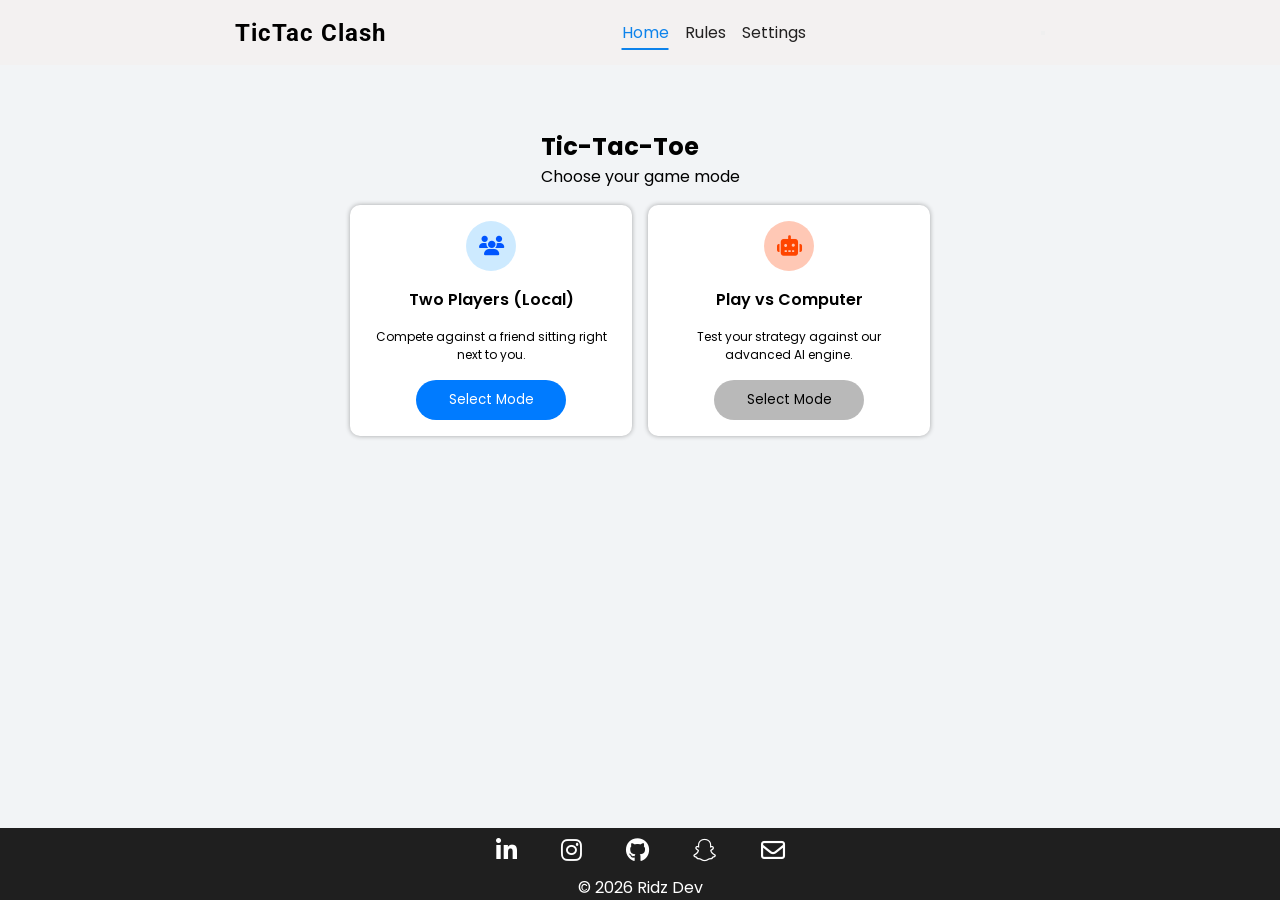
<file: index.html>
<!DOCTYPE html>
<html lang="en">
<head>
    <meta charset="UTF-8">
    <meta name="viewport" content="width=device-width, initial-scale=1.0">
    <title>TicTac Clash</title>
    <link rel="stylesheet" href="styles.css">
<link href="https://fonts.googleapis.com/css2?family=Poppins:ital,wght@0,100;0,200;0,300;0,400;0,500;0,600;0,700;0,800;0,900;1,100;1,200;1,300;1,400;1,500;1,600;1,700;1,800;1,900&family=Roboto:ital,wght@0,100..900;1,100..900&display=swap" rel="stylesheet">
<link rel="stylesheet" href="https://cdnjs.cloudflare.com/ajax/libs/font-awesome/6.5.0/css/all.min.css">
<link rel="shortcut icon" href="LOGO.png" type="image/x-icon">
</head>
<body>

    <header>
        <div class="logo">TicTac Clash</div>
        <div class="subb">
            <a href="#" class="link activee"onclick="activeLink(this)">Home</a>
            <a href="#" class="link" onclick="activeLink(this)">Rules</a>
            <a href="#" class="link" onclick="activeLink(this)">Settings</a>
        </div>
        <div class="subb">
            <button class="profi"></button>
        </div>

        <div class="menuBar" onclick="toshowMenu()">
            <div class="stroke"></div>
            <div class="stroke"></div>
            <div class="stroke"></div>
        </div>

        <div id="menu">
            <div class="tomove">
            <div class="crossBar" onclick="closeMenu()">
                <div class="bar bOne"></div>
                <div class="bar btwo"></div>
            </div>
            </div>

            <a href="#hero" class="mLinks">Home</a>
            <button class="mLinks linkBtn"onclick="gotoLink(this,'ComputerVsHuman','vsCOm')">Play Against AI</button>
            <button class="mLinks linkBtn"onclick="gotoLink(this,'localGame','partner')">Play With a Friend</button>            
            <a href="#" class="mLinks">Rules</a>
            <a href="#" class="mLinks">Settings</a>

            <div class="userProfile">
                <p class="usericon"><i class="fa-solid fa-user"></i></p>
                <button class="userSign">Sign in</button>
            </div>
        </div>


    </header>
     <main>


    <section class="hero" id="hero">
        <div class="text">
            <h1>Tic-Tac-Toe</h1>
            <p>Choose your game mode</p>
        </div>
        <div class="modes">
            <div class="b-box">
                <button class="profileAva"><i class="fa-solid fa-users"></i></button>
                <p class="Name">Two Players (Local)</p>
                <p class="Des">Compete against a friend sitting right next to you.</p>
                <button class="mode" id="localMode" onclick="getMode(this,'localGame','partner')">Select Mode</button>
            </div>
            <div class="b-box">
                <button class="pCom"><i class="fa-solid fa-robot"></i></button>
                <p class="Name">Play vs Computer</p>
                <p class="Des">Test your strategy against our advanced AI engine.</p>
                <button class="mode mCom" id="AiMode" onclick="getMode(this,'ComputerVsHuman','vsCOm')">Select Mode</button>
            </div>
        </div>
    </section>


    <section class="vsCOm">
        <div class="all" id="ComputerVsHuman">

        
        <div class="heeader">
            <h1>Play vs Computer</h1>
            <p>Configure your digital opponent and battle for the win.</p>
        </div>
        <span class="flex fl1">
            <p class="bFlx">Difficulty Selection</p>
            <p class="bckFlx">LEVEL</p>
        </span>
        <div class="flexbox" >
            <div class="smallBox choosen" onclick="chooseLevel(this)">
                <span class="flex">
                <p class="emmogi"><i class="fa-regular fa-face-smile"></i></p>
                <input type="radio" name="level" id="easy" class="level" checked>
                </span>
                <p class="lvl">Easy</p>
                <p class="decs">Perfect for learning the basics and casual play</p>
            </div>

            <div class="smallBox " onclick="chooseLevel(this)">
                <span class="flex">
                <p class="emmogi"><i class="fa-solid fa-robot"></i></p>
                <input type="radio" name="level" id="easy" class="level">
                </span>
                <p class="lvl">Medium</p>
                <p class="decs">A balanced challege that punishes simple mistakes</p>
            </div>

            <div class="smallBox " onclick="chooseLevel(this)">
                <span class="flex">
                <p class="emmogi"><i class="fa-solid fa-brain"></i></p>
                <input type="radio" name="level" id="easy" class="level">
                </span>
                <p class="lvl">Hard</p>
                <p class="decs">The AI uses Minimax strategy. Nearly unbeatable</p>
            </div>
           
           
        </div>

            <div class="userInfo">
                <p id="inputErro"></p>
                <input type="text" placeholder="choose a nickname" id="userName">
                <button class="submit" onclick="chooseName(this)" id="subBtn">Submit</button>
            </div>

        <div class="whoStars">

            <h1>Who Plays First</h1>
            <div class="vdv">
            <label for="coin">Heads or Tails</label>
            <select name="coin" id="coin">
                <option value="Heads">Heads</option>
                <option value="Tails">Tails</option>
            </select>
            </div>

                <div class="coin" id="coinF">
                    <div class="side heads" id="coinRes">H</div>
                    <div class="side tails">T</div>
              </div>

            <p class="resFlex"><span id="result"></span></p>
            <p ></p>

            <button class="tcoin" onclick="tossCoin()">Toss coin</button>

        </div>


</div>





<div id="CompVsUser">
    <p class="final_result"></p>

    <div class="container">

        <div class="dash-start">
            <p id="gameErro"></p>
        <div class="dashboard">
            <div class="box" onclick="playGame(this)"></div>
            <div class="box" onclick="playGame(this)"></div>
            <div class="box" onclick="playGame(this)"></div>
            <div class="box" onclick="playGame(this)"></div>
            <div class="box" onclick="playGame(this)"></div>
            <div class="box" onclick="playGame(this)"></div>
            <div class="box" onclick="playGame(this)"></div>
            <div class="box" onclick="playGame(this)"></div>
            <div class="box" onclick="playGame(this)"></div>
        </div>
        
        <div class="actionss">
        <button class="startGame" id="startGamee" onclick="startGame(this)">Activate Game</button>
        <button class="startGame again" onclick="resetGame()">Play Again</button>
        </div>

        </div>

        <div class="scoreStar">
            <div class="scoreBoard">
                <h2 class="scorebb">Scoreboard</h2>
                <div class="player userr">
                    <p><i class="fa-solid fa-user"></i> <span id="player-name">Name</span></p>
                    <p class="score" id="userScore">0</p>
                </div>

                <div class="player bott">
                    <p><i class="fa-solid fa-robot"></i> AI</p>
                    <p class="score" id="comScore">0</p>
                </div>

                <div class="drwBoard">
                    <p class="drahead">Draw</p>
                    <p class="drawScore" id="drawScore">0</p>
                </div>

            </div>
            <div class="btnflexx">
            <button class="resetGame newGame" onclick="newGame()"> Start New Game</button>
            <button class="resetGame" onclick="resetScores()"><i class="fa-solid fa-rotate-right"></i> Reset Score</button>
            </div>

        </div>


    </div>
</div>
    </section>

    <section id="localGame" class="partner">

        <p id="textEror"  class="ers"><span id="errorMessage"></p>

        <div class="users">

        <div class="parentDiv">
            <div class="playerDetails">
                <h1>Player 1</h1>
            <div class="playerHideInfo">
                <input type="text" placeholder="choose a nickname" class="Plname" id="player_one">
                <label for="">Select a Symbol</label>
                <select name="" id="player1symbol" class="plSymb">
                    <option value="X">X</option>
                    <option value="O">O</option>
                    <option value="🔥">🔥</option>
                    <option value="❄️">❄️</option>                    
                    <option value="🍆">🍆</option>
                    <option value="🍑">🍑</option>
                    <option value="👨">👨</option>
                    <option value="👩‍🦰">👩‍🦰</option>    
                    <option value="🎭">🎭</option>
                    <option value="😎">😎</option>  
                    <option value="🤣">🤣</option>  
                    <option value="🙈">🙈</option>  
                    <option value="💗">💗</option>  
                    <option value="🤬">🤬</option>  
                    <option value="🤡">🤡</option> 
                    <option value="🥷">🥷</option> 
                    <option value="🤭">🤭</option> 
                    <option value="🤪">🤪</option> 
                    <option value="👻">👻</option> 
                     
                </select>
               </div> 

                <div class="userInfoo">
                    <p id="selectedName1" class="selectedName"></p>
                    <p id="selectedSymbol1" class="selectedSymbo"></p>
                </div>


                <button class="setName setUser1" onclick="setPlayerDetails(this)">Set</button>

               </div> 
               
        </div>

            <h1 class="versus">VS</h1>

<div class="parentDiv">
            <div class="playerDetails">
                <h1>Player 2</h1>
            <div class="playerHideInfo">
                <input type="text" placeholder="choose a nickname" class="Plname" id="player_two">
                <label for="">Select a Symbol</label>
                <select name="" id="player1symbo2" class="plSymb">
                    <option value="O">O</option>
                    <option value="X">X</option>
                    <option value="🔥">🔥</option>
                    <option value="❄️">❄️</option>                    
                    <option value="🍆">🍆</option>
                    <option value="🍑">🍑</option>
                    <option value="👨">👨</option>
                    <option value="👩‍🦰">👩‍🦰</option>    
                    <option value="🎭">🎭</option>
                    <option value="😎">😎</option>  
                    <option value="🤣">🤣</option>  
                    <option value="🙈">🙈</option>  
                    <option value="💗">💗</option>  
                    <option value="🤬">🤬</option>  
                    <option value="🤡">🤡</option> 
                    <option value="🥷">🥷</option> 
                    <option value="🤭">🤭</option> 
                    <option value="🤪">🤪</option> 
                    <option value="👻">👻</option> 
                      
                </select>
               </div> 

                <div class="userInfoo">
                    <p id="selectedName2" class="selectedName"></p>
                    <p id="selectedSymbol2" class="selectedSymbo"></p>
                </div>


                <button class="setName setUser1" onclick="setPlayerDetails(this)">Set</button>

               </div> 
               
        </div>
            
        </div>

        <div class="buttonsTOacttion">
            <button class="startLocalGame Lstart" onclick="localGameStart(this)">Start Match</button>
            <button class="startLocalGame LReset" onclick="LocalGamereset()">Reset Game</button>

        </div>



        <div class="board_score">
            <p class="playerTurn"></p>

        <div class="withStart">

          
        <div class="playersBoard" id="multiplyayer">
            <div class="dash bbod">
                <div class="pBox" onclick="twoPlayerGame(this)"></div>
                <div class="pBox" onclick="twoPlayerGame(this)"></div>
                <div class="pBox" onclick="twoPlayerGame(this)"></div>
                <div class="pBox" onclick="twoPlayerGame(this)"></div>
                <div class="pBox" onclick="twoPlayerGame(this)"></div>
                <div class="pBox" onclick="twoPlayerGame(this)"></div>
                <div class="pBox" onclick="twoPlayerGame(this)"></div>
                <div class="pBox" onclick="twoPlayerGame(this)"></div>
                <div class="pBox" onclick="twoPlayerGame(this)"></div>
            </div>
            <div class="dash scoreB">
                <h1 class="light">Scoreboard</h1>
                <span class="playFlex one1">
                    <p id="player1Name">Name here</p>
                    <p class="player1Score" id="player1Score">0</p>
                </span>
                    <span class="playFlex two2">
                    <p id="player2Name">Name here</p>
                    <p class="player1Score" id="player2Score">0</p>
                </span>

                <div class="ties">
                    <h1>Draw</h1>
                    <p id="numOfties">0</p>
                </div>
            </div>
        </div>
        <div class="gamMeun">
        <button class="resset" onclick="localMatchagain()">Play Again</button>
        <button class="clearScore" onclick="resetScoreL()">Reset Score</button>
        </div>

        </div>  
        </div>

    </section>
     </main>



    <footer>
        <div class="ftlinks">
            <a href="https://www.linkedin.com/in/ridwan-nurudeen-110933359/" target="_blank"><i class="fa-brands fa-linkedin-in"></i></a>
            <a href="https://www.instagram.com/Iamamgboye" target="_blank"><i class="fa-brands fa-instagram"></i></a>
            <a href="https://github.com/amgboye-cloud" target="_blank"><i class="fa-brands fa-github"></i></a>
            <a href="https://www.snapchat.com/add/amgboye?share_id=I8R5RT6IT2qQdyi5o66Fng&locale=en_US" target="_blank"><i class="fa-brands fa-snapchat"></i></a>
            <a href="mailto:amgbpye@gmail.com" target="_blank"><i class="fa-regular fa-envelope"></i></a>
        </div>
        <div class="devInfo">
            <p>&COPY; 2026 Ridz Dev</p>
        </div>
     </footer>
<script src="script.js"></script>
</body>
</html>
</file>
<file: styles.css>
*{
    margin: 0;
    padding: 0;
}
body{
    display: flex;
    flex-direction: column;
    min-height: 100vh;
}
header{
    height: 65px;
    position: fixed;
    left: 0;
    right: 0;
    background: #f3f1f1;
    display: flex;
    justify-content: space-evenly;
    align-items: center;
    z-index: 999;
}
body,html{
    scroll-behavior: smooth;
}
.link{
    text-decoration: none;
    color: rgb(34, 33, 33);
    font-family: poppins;
}
.subb{
    display: flex;
    gap: 1rem;
}
.logo{
    font-family: roboto;
    font-size: 24px;
    font-weight: bold;
    letter-spacing: 1px;
}
.activee{
    color: #0d83eb;
    text-decoration: underline;
    text-decoration-thickness: 2px;
    text-underline-offset: 10px;
    text-decoration-color: #0d83eb;
}

main{
    padding-top: 65px;
    background-color: #f2f4f6;
    flex: 1;
}
.hero{
    display: flex;
    flex-direction: column;
    justify-content: center;
    align-items: center;
    gap: 1rem;
    padding: 4rem 0;
}
.modes{
    display: flex;
    gap: 1rem;
}
.b-box{
    width: 250px;
    border: none;
    display: flex;
    flex-direction: column;
    justify-content: center;
    align-items: center;
    padding: 1rem;
    background-color: white;
    border-radius: 10px;
    gap: 1rem;
    box-shadow: 0 0 5px rgba(0, 0, 0, 0.325);
}
.Name{
    font-size: 16px;
    font-family: poppins;
    font-weight: 600;
}
.Des{
    font-family: poppins;
    font-size: 12px;
    text-align: center;
}
.mode{
    width: 150px;
    height: 40px;
    border-radius: 20px;
    background-color: rgb(0, 123, 255);
    border:none;
    color: white;
    font-family: poppins;
    cursor: pointer;

}
.mCom{
    background-color: hsla(0, 0%, 50%, 0.548);
    color: black;
}



.profileAva,.pCom{
    width: 50px;
    height: 50px;
    border-radius: 50%;
    border: none;
    background-color: hsla(205, 100%, 52%, 0.205);
    color: rgb(0, 85, 255);
    font-size: 20px;
}
.pCom{
    background-color: rgba(255, 68, 0, 0.291);
    color: orangered;
}

.text{
    font-family: poppins;
}




.whoStars{
    width: 400px;
    border: none;
    margin: auto;
    padding: 1rem;
    background-color: white;
    font-family: poppins;
    border-radius: 10px;
    box-shadow: 0 0 5px rgba(0, 0, 0, 0.2);
    display: flex;
    flex-direction: column;
    justify-content: center;
    align-items: center;

}
.whoStars h1{
    text-align: center;
    font-size: 20px;
}
.vdv{
    display: flex;
    gap: 1rem;
    margin: 1rem 0;
}

.vdv label{
    font-family: poppins;

}

.vdv select{
    width: 100px;
    border-radius: 5px;
    font-family: poppins;
    cursor: pointer;
    outline: none;

}




.tcoin{
    width: 120px;
    height: 35px;
    border-radius: 17px;
    border: none;
    background-color: rgb(0, 115, 255);
    color: white;
    font-family: poppins;
    cursor: pointer;
}
.tcoin:active{
    opacity:0.7;
}
#result{
    margin: 1rem 0;
}

.emmogi{
    font-size: 17px;
    padding: 10px;
    border-radius: 5px;
    background-color: rgba(0, 0, 0, 0.068);
}
.lvl{
    font-family: poppins;
    font-weight: 600;
    font-size: 17px;
}
.decs{
    font-family: poppins;
    font-size: 12px;
    width: 120px;
    margin-top: 10px;
}
.smallBox{
    width: 150px;
    height: 200px;
    border: none;
    padding: 10px;
    background-color: white;
    box-shadow: 0 0 5px hsla(0, 0%, 0%, 0.303);
    border-radius: 10px;
    color: black;  
    cursor: pointer;
}
.choosen{
    border: 2px solid rgb(3, 73, 250);
}

.choosen .emmogi , .choosen .lvl{
    color: rgb(0, 119, 255);
}

.flex{
    display: flex;
    justify-content: space-between;
    align-content: center;
    padding: 1rem 0;
}
.fl1{
    padding: 1rem;
}
.flex input{
    transform: scale(1.5);
    cursor: pointer;
    border: 1px solid white;
}

.flexbox{
    display: flex;
    justify-content: center;
    align-items: center;
    gap: 1rem;
    margin: 5rem 0;
}

.bFlx{
    font-family: poppins;
    font-weight: bold;
    font-size: 20px;
}
.bckFlx{
    background-color: rgba(11, 85, 212, 0.14);
    padding: 5px 10px;
    font-size: 14px;
    border-radius: 10px;
    color: rgba(6, 104, 232, 0.839);
    font-weight: 600;
    font-family: poppins;

}




.heeader{
    padding: 1rem;
}
.all{
    width: 600px;
    margin: auto;
}
.heeader h1{
        font-family: poppins;
        font-weight: 600;
        margin: 1rem 0;
}
.heeader p{
    font-family: poppins;
    font-size: 12px;
}

.container{
    display: flex;
    justify-content: center;
    align-items: center;
    gap: 1rem;
    padding: 4rem 0;
}

.dashboard{
    display: grid;
    grid-template-columns: repeat(3,100px);
    padding: 1rem;
    width: 320px;
    height: 350px;
    border: none;
    border-radius: 25px;
    background-color: #ECEEF0;
    box-shadow: 0 0 5px rgba(0, 0, 0, 0.251);
    gap: 10px;

}
.box{
    display: flex;
    justify-content: center;
    align-items: center;
    font-size: 5rem;
    font-family: roboto;
    font-weight: bold;
    height: 100px;
    border: none;
    background-color: white;
    border-radius: 15px;
    box-shadow: 0 0 5px rgba(0, 0, 0, 0.248);
    cursor:crosshair;

}


.scoreBoard{
    width: 300px;
    height: 350px;
    border: none;
    background-color: white;
    padding: 1rem;
    border-radius: 10px;
    box-shadow:  0 0 8px rgba(0, 0, 0, 0.161);
}

.player{
    border: none;
    height: 50px;
    border-radius: 10px;
    display: flex;
    align-items: center;
    padding:0  1rem ;
    display: flex;
    justify-content: space-between;
    align-items: center;
    font-family: poppins;
    color: black;
    margin: 10px;
    box-shadow: 0 0 5px rgba(0, 0, 0, 0.205);
}
.scoreFlex{
    display: flex;
    justify-content: space-between;
}


.score{
    font-weight: bold;
}
.userr{
    border-left: 0.4rem solid #0d83eb;
    background-color: hsla(205, 83%, 53%, 0.08);
}
.bott{

    border-left: 0.4rem solid orangered;
    background-color: #ECEEF0;
}


.resetGame{
    width: 150px;
    height: 50px;
    border-radius: 30px;
    border: 1px solid;
    font-family: poppins;
    font-weight: bold;
    background-color: black;
    color: white;
    cursor: pointer;
    display: block;
    margin: 1rem auto;
}
.newGame{
    background-color: white;
    color: black;
}
.resetGame:active{
    opacity: 0.5;
}
.startGame:active{
    opacity: 0.5;
}
.scorebb{
    font-family: roboto;
    padding: 10px 0;
}

.submit{
    padding: 10px;
    border-radius: 5px;
    border: none;
    background-color: #0d83eb;
    color: white;
    cursor: pointer;
}
#player-name{
    margin-left: 5px;
}
#userName{
    height: 35px;
    border-radius: 5px;
    border: 1px solid black;
    outline: none;
    padding:0 10px;
    font-family: poppins;
}
.userInfo{width: 300px;
    margin: 5rem auto;
}
.disabled{
    pointer-events: none;
    opacity: 0.5;
}

.startGame{
    width: 180px;
    height: 50px;
    border-radius: 25px;
    border: 1px solid;
    display: block;
    margin: 1rem auto;
    cursor: pointer;
    background-color: red;
    color: white;
    font-family: poppins;
    font-weight: bold;
}
.again{
    background-color: #0d83eb;
}
.actionss{
    display: flex;
}
.final_result{
    text-align: center;
    font-size: 2.5em;
    padding: 1rem;
    font-family: roboto;
    color: green;
    opacity: 0;
    transform: scale(0.5);
    transition: all 0.5s ease;
}

.final_result.show {
    opacity: 1;
    transform: scale(1.2);
}
#CompVsUser{
    padding-top: 5rem;
}

.vsCOm{
    display: none;
}


.selected{
    opacity: 0.7;
    pointer-events: none;
}

.partner{
    text-align: center;
    font-family: poppins;
    display: none;
}

.users{
    display: flex;
    justify-content: center;
    align-items: center;
    gap: 1rem;
}

.playerDetails{
    width: 250px;
    display: flex;
    flex-direction: column;
    justify-content: center;
    gap: 1rem;
    border: 1px solid white ;
    padding: 1rem;
    background-color: white;
    box-shadow: 0 0 5px rgba(0, 0, 0, 0.2);
    border-radius: 15px;
}
.Plname{
    height: 30px;
    border-radius: 5px;
    outline: none;
    border: 1px solid black;
    padding: 0 5px;
    font-size: 15px;
    font-family: poppins;
}
.plSymb{
    height: 30px;
    text-align: center;
    border-radius: 5px;
    font-weight: bold;
    outline: none;
    cursor: pointer;
}

.setName{
    height: 30px;
    border-radius: 15px;
    border: 1px solid;
    background-color: rgba(22, 21, 21, 0.337);
    color: white;
    font-size: 16px;
    font-weight: bold;
    cursor: pointer;
}
.playerDetails h1{
    font-size: 17px;
}
.user2{
    color: black;
    border: none;
}
.setUser2{
    background: linear-gradient(black,rgb(38, 38, 38));
    border: none;
    box-shadow: 0 0 5px rgba(0, 0, 0, 0.468);
}
.setUser1{
    background-color: rgb(4, 144, 219);
    box-shadow: 0 0 5px rgba(4, 144, 219, 0.314);
    border: none;
}

.dash{
    width: 320px;
    height: 320px;
    border: none;
    border-radius: 10px;
    box-shadow: 0 0 5px #0000004c;
}

.ers{
    color: red;
    font-weight: bold;
    font-family: poppins;
    margin: 1rem 0;
    display: none;
}

.versus{
    font-family: poppins;
    font-size: 2.5rem;
}



.playersBoard{
    display: flex;
    justify-content: center;
    gap: 1rem;
    margin-top: 3rem;
}
.withStart{
    display: none;
}
.bbod{
    background-color: #3E2A1C;
    display: grid;
    grid-template-columns: repeat(3,100px);
    gap: 10px;
    padding: 10px;
}
.pBox{
    border: none;
    width: 100px;
    height: 100px;
    gap: 10px;
    box-shadow: 0 0 5px rgba(0, 0, 0, 0.251);
    cursor: crosshair;
    display: flex;
    justify-content: center;
    align-items: center;
    font-size: 5.5rem;
    font-family: poppins;
    color: #E0B07A;
    border-radius: 10px;
    background-color: #A67C52;
}

.playFlex{
    display: flex;
    justify-content: space-between;
    align-items: center;
    border: none;
    border-radius: 10px;
    margin: 10px;
    padding: 10px;
    background-color: white;
    box-shadow: 0 0 5px rgba(0, 0, 0, 0.25);
    color: black;
    border-left: 0.7rem solid black;
}
#numOfties{
    font-size: 5rem;
    font-family: roboto;
}
.ties{
    margin-top: 2rem;
}
.ties h1{
    font-family: poppins;
    font-size: 24px;
}
.scoreB{
    padding: 10px;
    background-color: #3E2A1C;
    color: white;
}

.player1Score{
    font-weight: bold;
}

.light{
    font-weight: 600;
}
.selectedName{
    font-size: 20px;
    font-weight: bold;
}
.playerHideInfo{
    display: flex;
    flex-direction: column;
    gap: 1rem;
}

.selectedSymbo{
    font-size: 5rem;
    font-weight: bold;
    color: black;
}

.buttonsTOacttion{
    margin: 2rem;
    display: block;
}
.startLocalGame{
    width: 150px;
    height: 50px;
    border-radius: 26px;
    font-family: poppins;
    font-weight: bold;
    color: white;
    cursor: pointer;
}

.Lstart{
    background-color: #29a002;
    border: 1px solid #29a002;
}
.LReset{
     background-color: #a00202;
    border: 1px solid #a00202;   
}

.playerTurn{
    padding: 1rem;
    font-weight: bold;
    font-size: 2.5rem;
}

.resset{
    width: 200px;
    height: 40px;
    border-radius: 20px;
    background-color: black;
    color: white;
    font-family: poppins;
    cursor: pointer;
    margin: 2rem 0;
}
.resset:active{
    opacity: 0.5;
}
.clearScore{
    width: 200px;
    height: 40px;
    border-radius: 20px;
    background-color: white;
    color: black;
    font-family: poppins;
    cursor: pointer;
    margin: 2rem 0;  
}
.clearScore:active{
    background-color: #0d83eb;
    color: white;
    border: none;
}
.winnF{
    background-color: rgb(49, 200, 255);
    color: white;
    opacity: 1;
}
.win{
    background-color: green;
    color: white;
    border: none;
    opacity: 1;

}
.loss{
    background-color: red;
    color: white;
    border: none;
    opacity: 1;

}




.one1{
    border-color: #0d83eb;
}
.two2{
    border-color: red;
}

.startLocalGame:active{
    opacity: 0.6;
}

.selected{
    border: 2px solid #0d48eb;
}
footer{
background-color: rgba(0, 0, 0, 0.879);
display: flex;
flex-direction: column;
justify-content: center;
align-items: center;
}
.ftlinks{
    padding: 10px;
}
.ftlinks a{
    font-size: 24px;
    text-decoration: none;
    color: rgb(255, 255, 255);
    padding: 10px;
    border-radius: 5px;
    margin: 10px;
}

.devInfo p{
    color: white;
    font-family: poppins;
}
.menuBar{
    width: 25px;
    height: 25px;
    display: none;
    flex-direction: column;
    justify-content: space-evenly;
    cursor: pointer;
}
.stroke{
    border-bottom: 2px solid black;
}
#menu{
    width: 60%;
    height: 80vh;
    display: none;
    gap: 1rem;
    flex-direction: column;
    background-color: white;
    justify-content: center;
    align-items: center;
    position: absolute;
    right: 0;
    top: 30%;
    border-bottom-left-radius: 5px;
}

.userProfile{
    display: flex;
    align-items: center;
    gap: 10px;
    position: absolute;
    bottom: 5%;
}
.userSign{
    width: 160px;
    height: 30px;
    border-radius: 15px;
    border: 1px solid black;
    color: white;
    background-color: black;
}
.usericon{
    font-size: 24px;
    font-weight: bold;
}
.mLinks{
    text-decoration: none;
    font-family: poppins;
    color: black;
    width:80%;
    padding: 5px;
}
.crossBar{
    width: 20px;
    height: 20px;
    position: relative;
}
.bar{
    position: absolute;
    width: 100%;
    top: 50%;
    left: 0;
    border: 1px solid black;
}
.bOne{
    transform: rotate(45deg);
}
.btwo{
    transform: rotate(-45deg);
}
.tomove{
    position: absolute;
    top: 1%;
    right: 5%;
}

.btnflexx{
    display: flex;
    justify-content: center;
    align-items: center;
}


.scoreStar{
    margin-top: 2rem;
}
.drahead{
    font-size: 24px;
    font-family: poppins;
    font-weight: bold;
}
.drwBoard{
    display: flex;
    flex-direction: column;
    gap: 1rem;
    justify-content: center;
    align-items: center;
    margin-top: 2rem;
    color: black;
}
.drawScore{
    font-size: 5.5rem;
    font-family: roboto;
}


#inputErro,#gameErro{
    font-family: poppins;
    color: red;
    padding: 1rem 0;
}
#gameErro{
    text-align: center;
}

.resFlex{
    display: flex;
    align-items: center;
    gap: 1rem;
}

#Starter{
    font-weight: bold;
}
#result{
    color: #118f00;
        font-weight: bold;

}


/** coin*/



.coin{
    position: relative;
    width: 50px;
    height: 50px;
    border: 2px solid #D3D3D3;
    border-radius: 50%;
    box-shadow: 0 0 5px rgba(0, 0, 0, 0.446);
    background-color: silver;
    transform-style: preserve-3d;
}

.side{
    font-family: roboto;
    position: absolute;
    width: 100%;
    height: 100%;
    display: flex;
    justify-content: center;
    align-items: center;
    font-size: 2rem;
    backface-visibility: hidden;
}

.heads{
    transform: rotateY(0deg);
}
.tails{
        transform: rotateY(180deg);

}
.coin.flip{
    animation: toss 1.3s cubic-bezier(0.075, 0.82, 0.165, 1);
}


@keyframes toss {
    0% {
                transform: rotateX(0deg);

    }
    100%{
        transform: rotateX(3600deg);
    }
    
}




.red{
    color: red;
}


@media(max-width: 767px){

    header{
        justify-content: space-between;
        padding: 0 10px;
    }
    .subb{
        display: none;
    }
    .modes{
        flex-direction: column;
    }
    .flexbox{
        flex-direction: column;
        margin: auto;
    }
    .all{
        width: 300px;
    }
    .whoStars{
        width: 250px;
    }
    .container{
        flex-direction: column;
    }
    .dashboard{
        width: 300px;
        grid-template-columns: repeat(3,90px);
        height: 320px;
        margin: auto;

    }
    .box{
        height: 90px; 
    }
    .startGame{
        width: 150px;
    }

    .users{
        flex-direction: column;
    }
    .playersBoard{
        flex-direction: column;
    }
    .dash{
        margin: auto;
    }
    .menuBar{
        display: flex;
    }
}

.linkBtn{
    background: transparent;
    text-align: left;
    border: none;
    padding: 5px 0;
    font-size: 16px;
}
</file>
